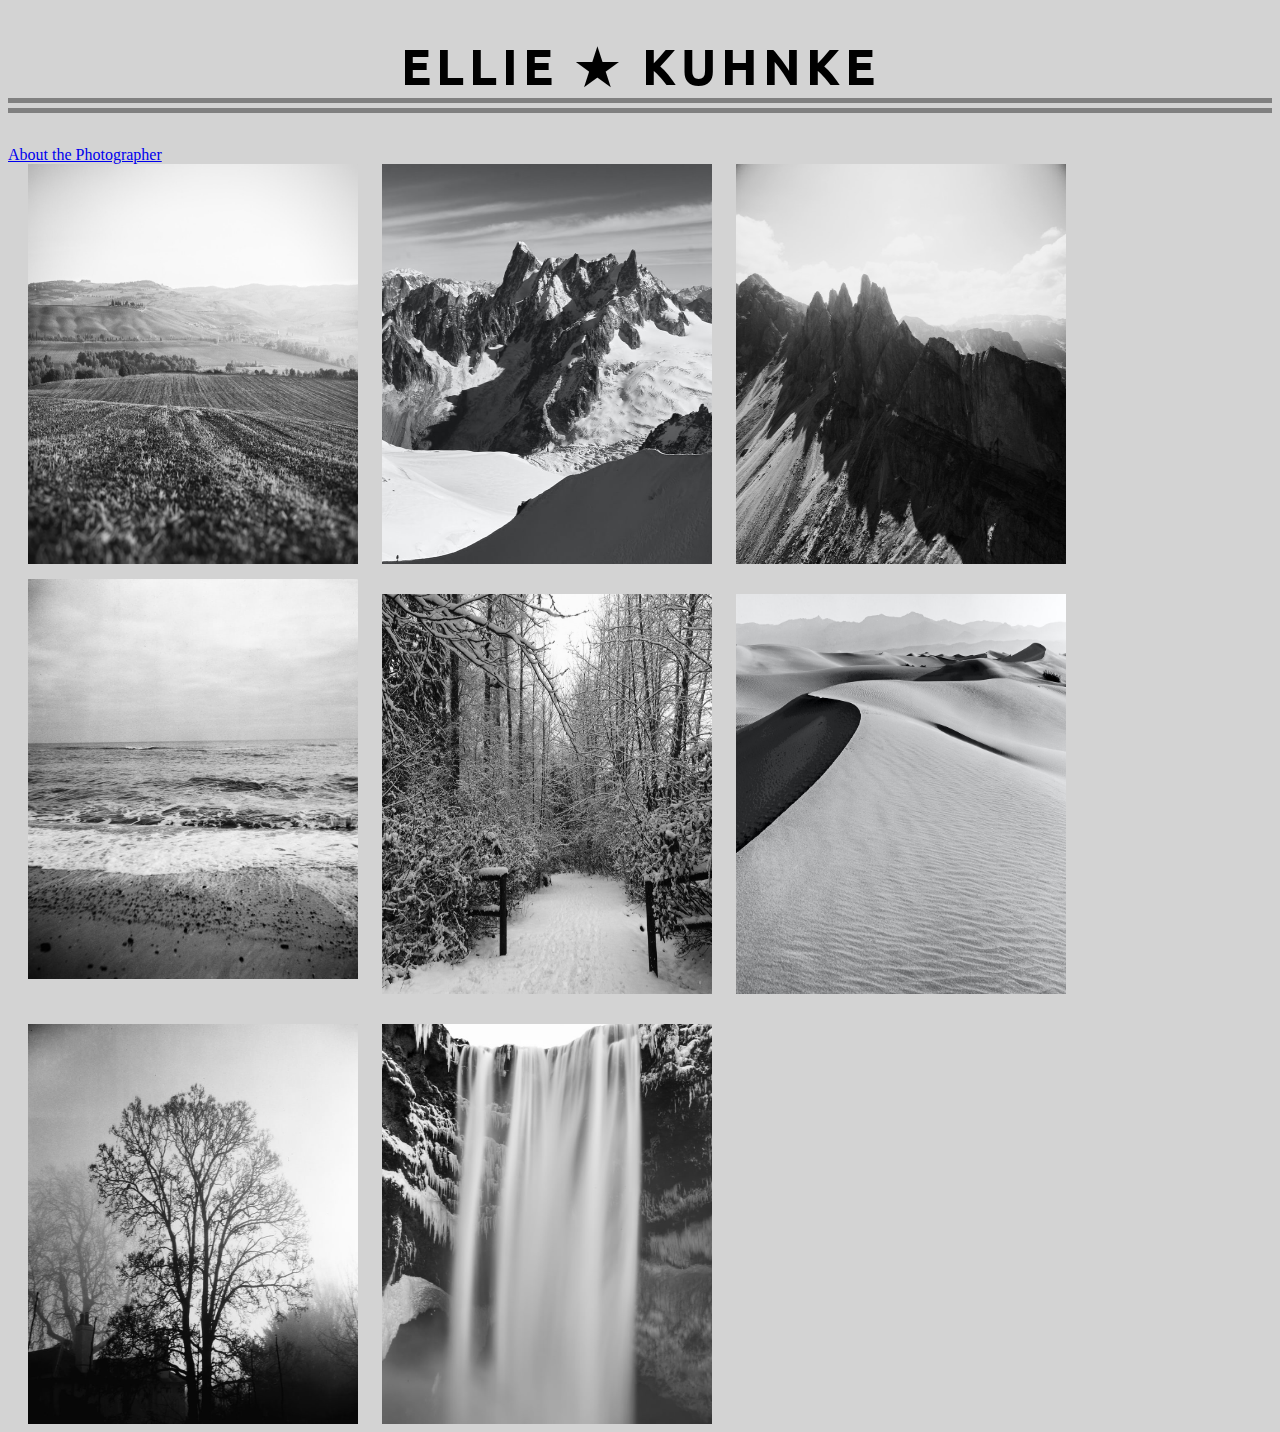
<file: index.html>
<!DOCTYPE html>
<html>
    <head>
        <title>Image Gallery</title>
        <link rel="stylesheet" href="styles.css">
        <link rel="preconnect" href="https://fonts.googleapis.com">
        <link rel="preconnect" href="https://fonts.gstatic.com" crossorigin>
        <link href="https://fonts.googleapis.com/css2?family=Ubuntu:ital,wght@0,300;0,400;0,500;0,700;1,300;1,400;1,500;1,700&display=swap" rel="stylesheet">
    </head>
    <body>
        <h1> Ellie ★ Kuhnke</h1>
        <nav>
            <a href="about.html">About the Photographer</a>
        </nav>
        <div>
            <img src="field.jpeg">
            <img src="mistyMountains.jpeg">
            <img src="nonSnowyMountains.jpeg">
            <img src="ocean.jpeg">
            <img src="snowyForest.jpeg" id="bottom">
            <img src="tatooine.jpeg" id="bottom">
            <img src="tree.jpeg" id="bottom">
            <img src="waterfall.jpeg" id="bottom">
        </div>
    </body>
</html>
</file>
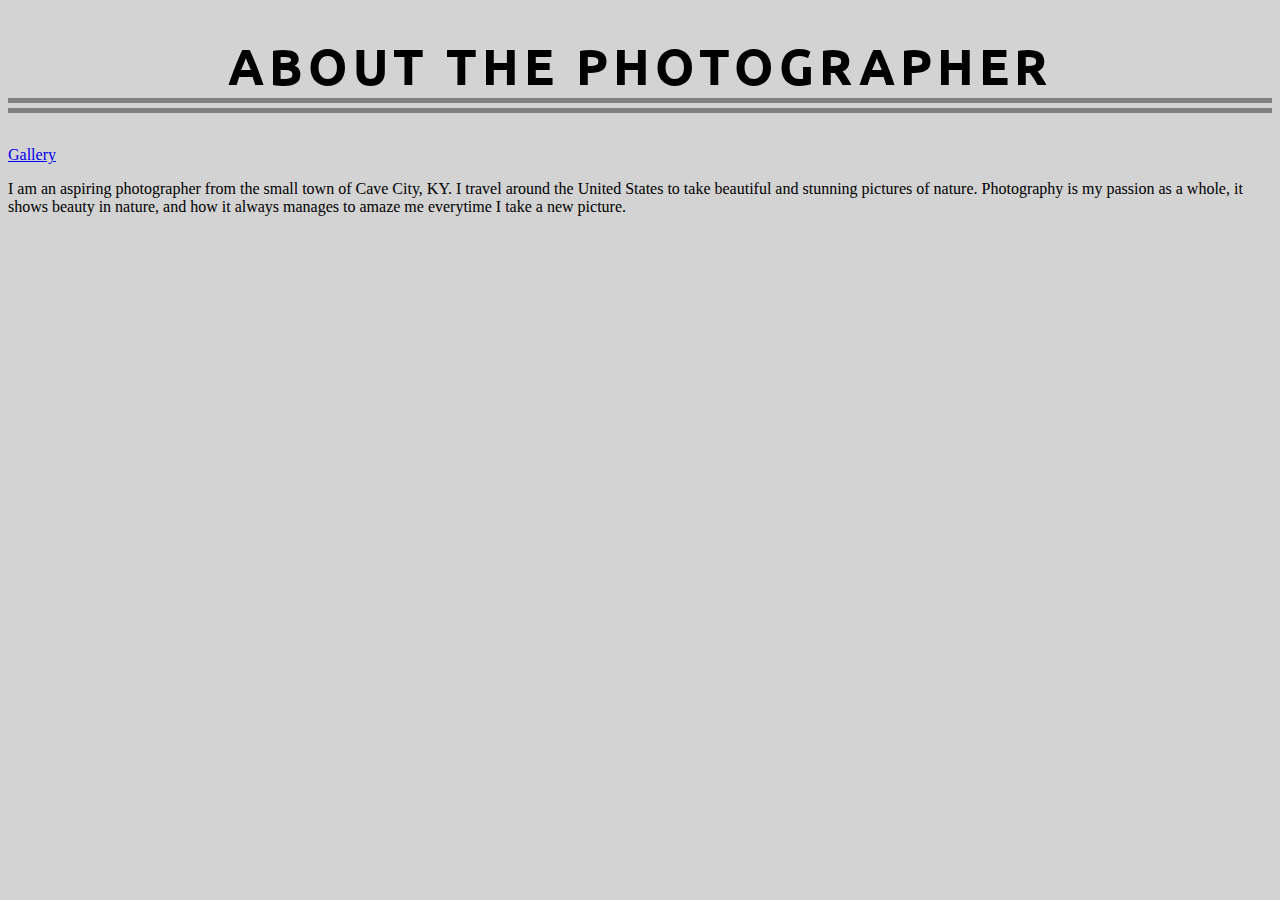
<file: about.html>
<!DOCTYPE html>
<html>
    <head>
        <title>About the Photographer</title>
        <link rel="stylesheet" href="styles.css">
        <link rel="preconnect" href="https://fonts.googleapis.com">
        <link rel="preconnect" href="https://fonts.gstatic.com" crossorigin>
        <link href="https://fonts.googleapis.com/css2?family=Ubuntu:ital,wght@0,300;0,400;0,500;0,700;1,300;1,400;1,500;1,700&display=swap" rel="stylesheet">
        <link rel="preconnect" href="https://fonts.googleapis.com">
        <link rel="preconnect" href="https://fonts.gstatic.com" crossorigin>
        <link href="https://fonts.googleapis.com/css2?family=Zalando+Sans+Expanded:ital,wght@0,200..900;1,200..900&display=swap" rel="stylesheet">
    </head>
    <body>
        <h1>About the Photographer</h1>
        <nav>
            <a href="index.html">Gallery</a>
        </nav>
        <p>I am an aspiring photographer from the small town of Cave City, KY. I travel around the United States
            to take beautiful and stunning pictures of nature. Photography is my passion as a whole, it shows beauty
            in nature, and how it always manages to amaze me everytime I take a new picture.
        </p>
    </body>
</html>
</file>
<file: styles.css>
body {
    background: lightgray;
}
h1 {
    font-size: 50px;
    font-family: "Ubuntu", Arial, sans-serif;
    text-align: center;
    letter-spacing: 5px;
    text-transform: uppercase;
    border-bottom: 15px double gray;
}
img {
    vertical-align: middle;
    width: 330px;
    height: 400px;
    margin-left: 20px
}
#bottom {
    margin-top: 30px
}
</file>
